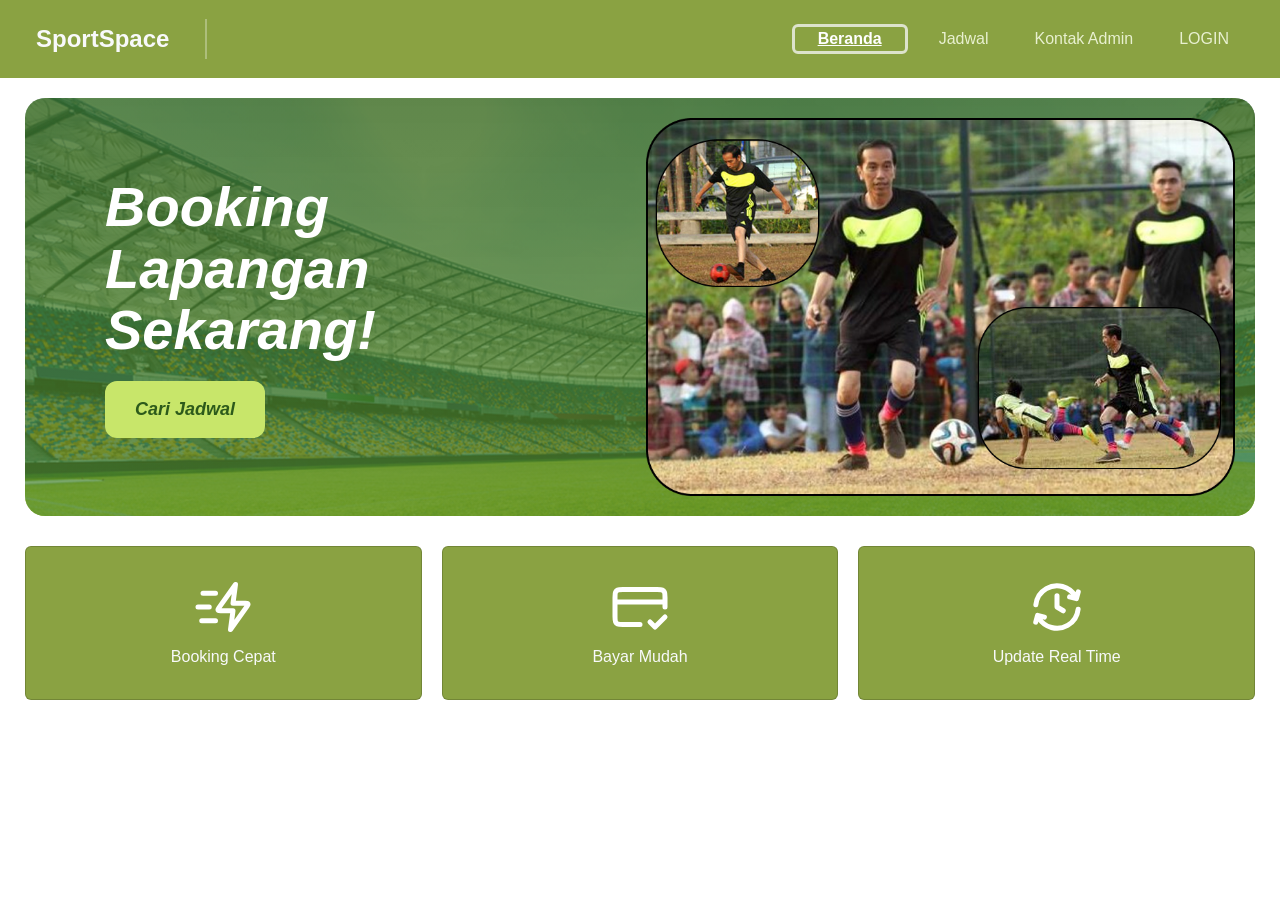
<file: Tugas B/SportSpace2/index.html>
<!DOCTYPE html>
<html lang="id">
<head>
    <meta charset="UTF-8">
    <meta name="viewport" content="width=device-width, initial-scale=1.0">
    <title>SportSpace - Beranda</title>
    <link rel="stylesheet" href="assets/style/style-beranda.css">
    <link href="https://cdn.jsdelivr.net/npm/bootstrap@5.3.3/dist/css/bootstrap.min.css" rel="stylesheet">
</head>
<body>

    <nav class="navbar navbar-expand-lg d-flex flex-column flex-lg-row py-3">
        <div class="container-fluid d-flex flex-column flex-lg-row align-items-center gap-3">
            <div class="navbar-brand fw-bold m-0 ps-0 ps-lg-4 text-light">
                <strong style="font-size: x-large;">SportSpace</strong>
            </div>
            <div class="nav-divider"></div>

            <div class="d-flex flex-row justify-content-center justify-content-lg-end align-items-center w-100 pe-0 pe-lg-4">
                <ul class="navbar-nav mb-2 mb-lg-0 gap-3 text-center flex-row w-100 justify-content-center justify-content-lg-end align-items-center" id="navLinks">
                    <li class="nav-item border border-light border-3 border-opacity-75 rounded px-2"><a href="index.html" class="nav-link active text-light">Beranda</a></li>
                    <li class="nav-item"><a href="jadwal.html" class="nav-link text-light">Jadwal</a></li>
                    <li class="nav-item"><a href="kontak.html" class="nav-link text-light">Kontak Admin</a></li>
                    <li class="nav-item" id="authNavOption"><a href="login.html" class="nav-link text-light">LOGIN</a></li>
                </ul>
            </div>
        </div>
    </nav>

    <main>
        <section class="hero">
            <div class="hero-bg"></div>
            <div class="hero-left">
                <h1>Booking<br>Lapangan<br>Sekarang!</h1>
                <a href="jadwal.html">
                    <button class="btn-cari">Cari Jadwal</button>
                </a>
            </div>
            <div class="hero-visual">
                <img src="assets/img/joko.png" alt="SportSpace Hero Visual" class="img-hero-single">
            </div>
        </section>

        <section class="features">
            <div class="card primaryss-color">
                <div class="icon primaryss-color">
                    <img src="assets/img/fast.svg" alt="Booking Cepat" width="48" height="48">
                </div>
                <p class="text-light m-0 pt-2">Booking Cepat</p>
            </div>
            <div class="card primaryss-color">
                <div class="icon primaryss-color">
                    <img src="assets/img/card.svg" alt="Bayar Mudah" width="48" height="48">
                </div>
                <p class="text-light m-0 pt-2">Bayar Mudah</p>
            </div>
            <div class="card primaryss-color">
                <div class="icon primaryss-color">
                    <img src="assets/img/clock.svg" alt="Update Real Time" width="48" height="48">
                </div>
                <p class="text-light m-0 pt-2">Update Real Time</p>
            </div>
        </section>
    </main>

    <script src="https://cdn.jsdelivr.net/npm/bootstrap@5.3.3/dist/js/bootstrap.bundle.min.js"></script>
    <script src="assets/js/navbar.js"></script>
</body>
</html>
</file>
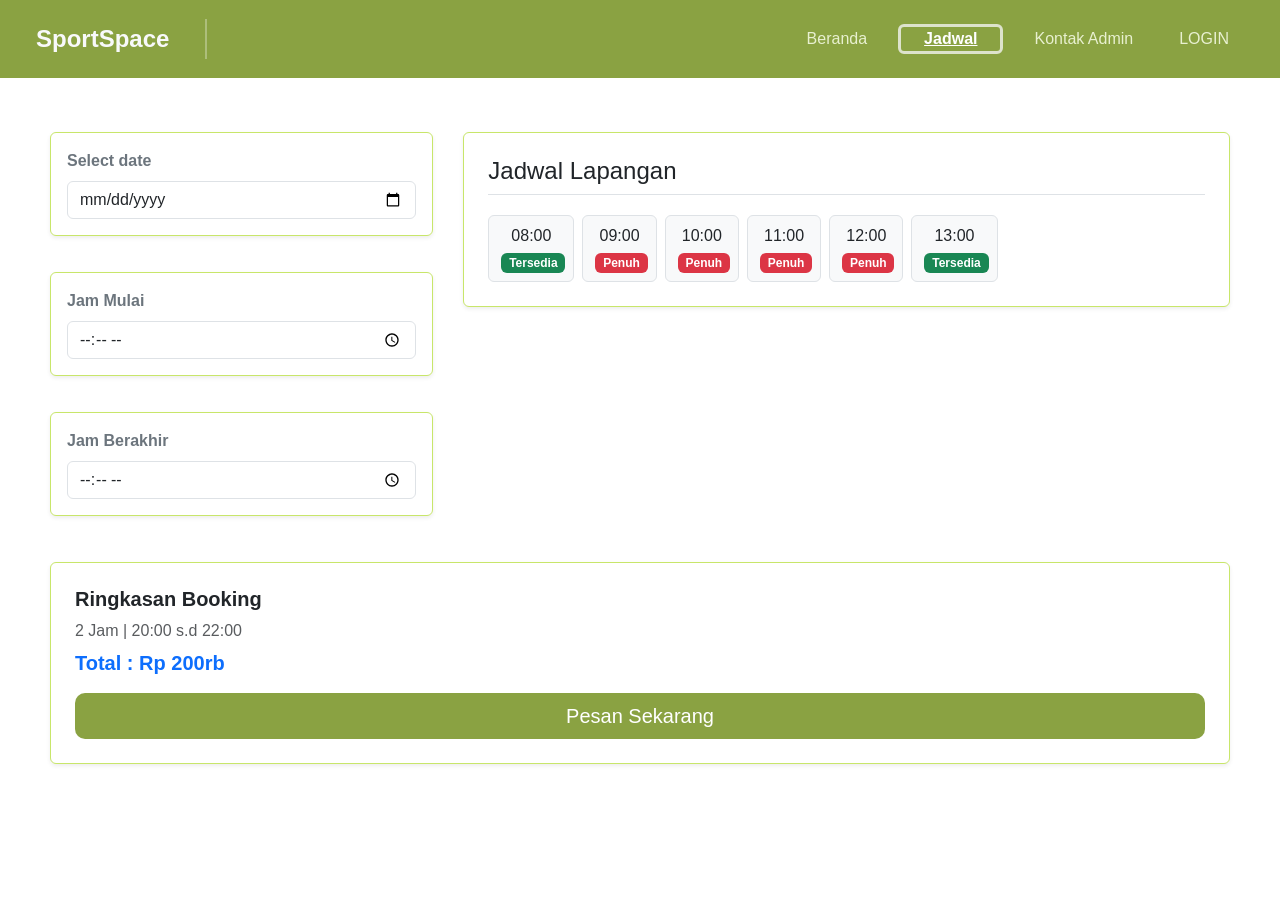
<file: Tugas B/SportSpace2/jadwal.html>
<!DOCTYPE html>
<html lang="id">
<head>
    <meta charset="UTF-8">
    <meta name="viewport" content="width=device-width, initial-scale=1.0">
    <title>SportSpace - Jadwal</title>
    <link rel="stylesheet" href="assets/style/style-jadwal.css">
    <link href="https://cdn.jsdelivr.net/npm/bootstrap@5.3.3/dist/css/bootstrap.min.css" rel="stylesheet">
</head>
<body>

    <nav class="navbar navbar-expand-lg d-flex flex-column flex-lg-row py-3">
        <div class="container-fluid d-flex flex-column flex-lg-row align-items-center gap-3">
            <div class="navbar-brand fw-bold m-0 ps-0 ps-lg-4 text-light">
                <strong style="font-size: x-large;">SportSpace</strong>
            </div>
            <div class="nav-divider"></div>

            <div class="d-flex flex-row justify-content-center justify-content-lg-end align-items-center w-100 pe-0 pe-lg-4">
                <ul class="navbar-nav mb-2 mb-lg-0 gap-3 text-center flex-row w-100 justify-content-center justify-content-lg-end align-items-center" id="navLinks">
                    <li class="nav-item"><a href="index.html" class="nav-link text-light">Beranda</a></li>
                    <li class="nav-item border border-light border-3 border-opacity-75 rounded px-2"><a href="jadwal.html" class="nav-link active text-light">Jadwal</a></li>
                    <li class="nav-item"><a href="kontak.html" class="nav-link text-light">Kontak Admin</a></li>
                    <li class="nav-item" id="authNavOption"><a href="login.html" class="nav-link text-light">LOGIN</a></li>
                </ul>
            </div>
        </div>
    </nav>

    <main class="container-jadwal my-4">
        <div class="sidebar-pilih">
            <section class="card-pilih shadow-sm rounded p-3 mb-3 bg-white">
                <label for="pilih-tanggal" class="label fw-bold text-secondary">Select date</label>
                <input type="date" id="pilih-tanggal" class="form-control input-custom mt-2">
            </section>

            <section class="card-pilih shadow-sm rounded p-3 mb-3 bg-white">
                <label for="jam-mulai" class="label fw-bold text-secondary">Jam Mulai</label>
                <input type="time" id="jam-mulai" class="form-control input-custom mt-2">
            </section>

            <section class="card-pilih shadow-sm rounded p-3 mb-3 bg-white">
                <label for="jam-berakhir" class="label fw-bold text-secondary">Jam Berakhir</label>
                <input type="time" id="jam-berakhir" class="form-control input-custom mt-2">
            </section>
        </div>

        <section class="status-lapangan shadow-sm rounded p-4 bg-white">
            <h2 class="h4 mb-3 border-bottom pb-2">Jadwal Lapangan</h2>
            <div class="grid-jam d-flex flex-wrap gap-2">
                <div class="item-jam border p-2 rounded bg-light">08:00 <span class="badge bg-success ms-1 tersedia">Tersedia</span></div>
                <div class="item-jam border p-2 rounded bg-light">09:00 <span class="badge bg-danger ms-1 penuh">Penuh</span></div>
                <div class="item-jam border p-2 rounded bg-light">10:00 <span class="badge bg-danger ms-1 penuh">Penuh</span></div>
                <div class="item-jam border p-2 rounded bg-light">11:00 <span class="badge bg-danger ms-1 penuh">Penuh</span></div>
                <div class="item-jam border p-2 rounded bg-light">12:00 <span class="badge bg-danger ms-1 penuh">Penuh</span></div>
                <div class="item-jam border p-2 rounded bg-light">13:00 <span class="badge bg-success ms-1 tersedia">Tersedia</span></div>
            </div>
        </section>

        <section class="ringkasan shadow-sm rounded p-4 bg-white text-center text-md-start">
            <div class="info">
                <h3 class="h5 fw-bold text-dark">Ringkasan Booking</h3>
                <p class="text-muted mb-2">2 Jam | 20:00 s.d 22:00</p>
                <span class="total h5 fw-bold text-primary">Total : Rp 200rb</span>
            </div>
            <button class="btn-pesan btn btn-primary btn-lg w-100 mt-3" id="btnPesan">Pesan Sekarang</button>
        </section>
    </main>

    <script src="https://cdn.jsdelivr.net/npm/bootstrap@5.3.3/dist/js/bootstrap.bundle.min.js"></script>
    <script src="assets/js/navbar.js"></script>
    <script src="assets/js/jadwal.js"></script>
</body>
</html>
</file>
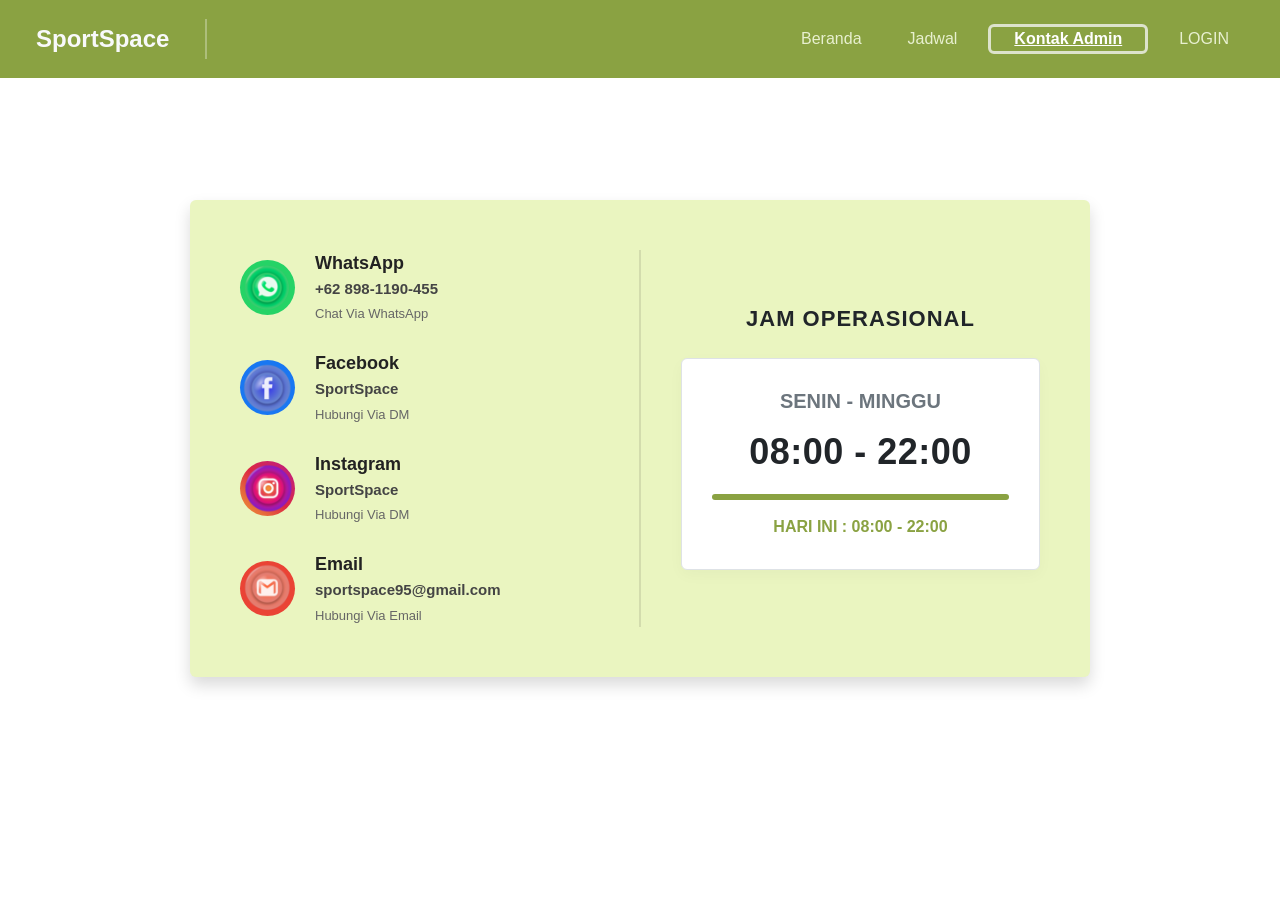
<file: Tugas B/SportSpace2/kontak.html>
<!DOCTYPE html>
<html lang="id">
<head>
    <meta charset="UTF-8">
    <meta name="viewport" content="width=device-width, initial-scale=1.0">
    <title>SportSpace - Kontak</title>
    <link rel="stylesheet" href="assets/style/style-kontak.css">
    <link href="https://cdn.jsdelivr.net/npm/bootstrap@5.3.3/dist/css/bootstrap.min.css" rel="stylesheet">
</head>
<body>

    <nav class="navbar navbar-expand-lg d-flex flex-column flex-lg-row py-3">
        <div class="container-fluid d-flex flex-column flex-lg-row align-items-center gap-3">
            <div class="navbar-brand fw-bold m-0 ps-0 ps-lg-4 text-light">
                <strong style="font-size: x-large;">SportSpace</strong>
            </div>
            <div class="nav-divider"></div>

            <div class="d-flex flex-row justify-content-center justify-content-lg-end align-items-center w-100 pe-0 pe-lg-4">
                <ul class="navbar-nav mb-2 mb-lg-0 gap-3 text-center flex-row w-100 justify-content-center justify-content-lg-end align-items-center" id="navLinks">
                    <li class="nav-item"><a href="index.html" class="nav-link text-light">Beranda</a></li>
                    <li class="nav-item"><a href="jadwal.html" class="nav-link text-light">Jadwal</a></li>
                    <li class="nav-item border border-light border-3 border-opacity-75 rounded px-2"><a href="kontak.html" class="nav-link active text-light">Kontak Admin</a></li>
                    <li class="nav-item" id="authNavOption"><a href="login.html" class="nav-link text-light">LOGIN</a></li>
                </ul>
            </div>
        </div>
    </nav>

    <main class="main-kontak">
        <div class="box-kontak shadow rounded">
            <div class="kolom-sosmed">
                <div class="item-sosmed">
                    <div class="icon-circle wa">
                        <img src="assets/img/WhatsApp.svg" alt="WhatsApp">
                    </div>
                    <div class="detail">
                        <strong>WhatsApp</strong>
                        <p>+62 898-1190-455</p>
                        <span>Chat Via WhatsApp</span>
                    </div>
                </div>
                <div class="item-sosmed">
                    <div class="icon-circle fb">
                        <img src="assets/img/Facebook.svg" alt="Facebook">
                    </div>
                    <div class="detail">
                        <strong>Facebook</strong>
                        <p>SportSpace</p>
                        <span>Hubungi Via DM</span>
                    </div>
                </div>
                <div class="item-sosmed">
                    <div class="icon-circle ig">
                        <img src="assets/img/Instagram.svg" alt="Instagram">
                    </div>
                    <div class="detail">
                        <strong>Instagram</strong>
                        <p>SportSpace</p>
                        <span>Hubungi Via DM</span>
                    </div>
                </div>
                <div class="item-sosmed">
                    <div class="icon-circle email">
                        <img src="assets/img/Email.svg" alt="Email">
                    </div>
                    <div class="detail">
                        <strong>Email</strong>
                        <p>sportspace95@gmail.com</p>
                        <span>Hubungi Via Email</span>
                    </div>
                </div>
            </div>

            <div class="vertical-line"></div>

            <div class="kolom-operasional">
                <h2 class="fw-bold text-dark text-center">JAM OPERASIONAL</h2>
                <div class="card-jam border rounded">
                    <h3 class="h5 fw-bold text-secondary">SENIN - MINGGU</h3>
                    <p class="jam-utama text-dark">08:00 - 22:00</p>
                    <div class="green-divider"></div>
                    <p class="hari-ini m-0">HARI INI : 08:00 - 22:00</p>
                </div>
            </div>
        </div>
    </main>

    <script src="https://cdn.jsdelivr.net/npm/bootstrap@5.3.3/dist/js/bootstrap.bundle.min.js"></script>
    <script src="assets/js/navbar.js"></script>
</body>
</html>
</file>
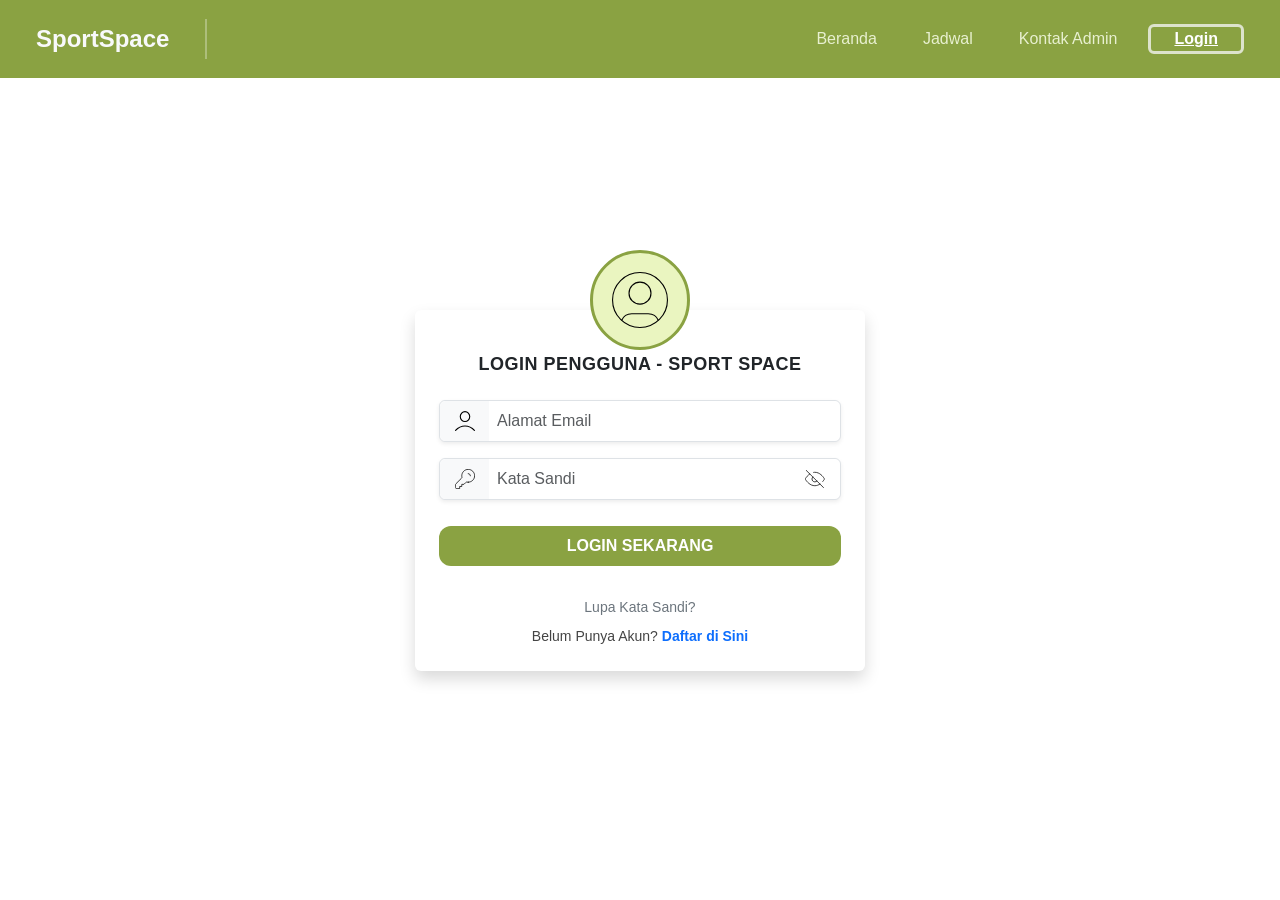
<file: Tugas B/SportSpace2/login.html>
<!DOCTYPE html>
<html lang="id">
<head>
    <meta charset="UTF-8">
    <meta name="viewport" content="width=device-width, initial-scale=1.0">
    <title>SportSpace - Login</title>
    <link rel="stylesheet" href="assets/style/style-login.css">
    <link href="https://cdn.jsdelivr.net/npm/bootstrap@5.3.3/dist/css/bootstrap.min.css" rel="stylesheet">
</head>
<body>

    <nav class="navbar navbar-expand-lg d-flex flex-column flex-lg-row py-3">
        <div class="container-fluid d-flex flex-column flex-lg-row align-items-center gap-3">
            <div class="navbar-brand fw-bold m-0 ps-0 ps-lg-4 text-light">
                <strong style="font-size: x-large;">SportSpace</strong>
            </div>
            <div class="nav-divider"></div>
            <div class="d-flex flex-row justify-content-center justify-content-lg-end align-items-center w-100 pe-0 pe-lg-4">
                <ul class="navbar-nav mb-2 mb-lg-0 gap-3 text-center flex-row w-100 justify-content-center justify-content-lg-end align-items-center" id="navLinks">
                    <li class="nav-item"><a href="index.html" class="nav-link text-light">Beranda</a></li>
                    <li class="nav-item"><a href="jadwal.html" class="nav-link text-light">Jadwal</a></li>
                    <li class="nav-item"><a href="kontak.html" class="nav-link text-light">Kontak Admin</a></li>
                    <li class="nav-item border border-light border-3 border-opacity-75 rounded px-2"><a href="login.html" class="nav-link active text-light">Login</a></li>
                </ul>
            </div>
        </div>
    </nav>
    
    <main class="main-login">
        <div class="container-form shadow rounded p-4 bg-white">
            <div class="avatar-header text-center mb-3">
                <img src="assets/img/avatar.svg" alt="Avatar" class="img-avatar" width="80">
            </div>

            <h2 class="text-center h4 mb-4 fw-bold text-dark">LOGIN PENGGUNA - SPORT SPACE</h2>

            <form id="formLogin" class="form-login">
                <div class="input-group mb-3 shadow-sm border rounded">
                    <span class="input-group-text bg-light border-0"><img src="assets/img/people.svg" alt="User" width="20"></span>
                    <input type="email" id="email" class="form-control border-0 py-2 ps-2" placeholder="Alamat Email" required>
                </div>

                <div class="input-group mb-3 shadow-sm border rounded">
                    <span class="input-group-text bg-light border-0"><img src="assets/img/sandi.svg" alt="Key" width="20"></span>
                    <input type="password" id="password" class="form-control border-0 py-2 ps-2" placeholder="Kata Sandi" required>
                    <span class="input-group-text bg-white border-0" id="togglePassword"><img src="assets/img/eye.svg" alt="Show" class="icon-eye" width="20" style="cursor: pointer;"></span>
                </div>

                <button type="submit" class="btn-login btn btn-primary w-100 fw-bold py-2 mb-3">LOGIN SEKARANG</button>
                <div class="text-center">
                    <a href="#" class="link-forgot text-decoration-none text-secondary small d-block mb-2">Lupa Kata Sandi?</a>
                    <p class="text-footer small m-0">Belum Punya Akun? <a href="register.html" class="text-primary text-decoration-none fw-bold">Daftar di Sini</a></p> 
                </div>
            </form>
        </div>
    </main>

    <script src="https://cdn.jsdelivr.net/npm/bootstrap@5.3.3/dist/js/bootstrap.bundle.min.js"></script>
    <script src="assets/js/navbar.js"></script>
    <script src="assets/js/login.js"></script>
</body>
</html>
</file>
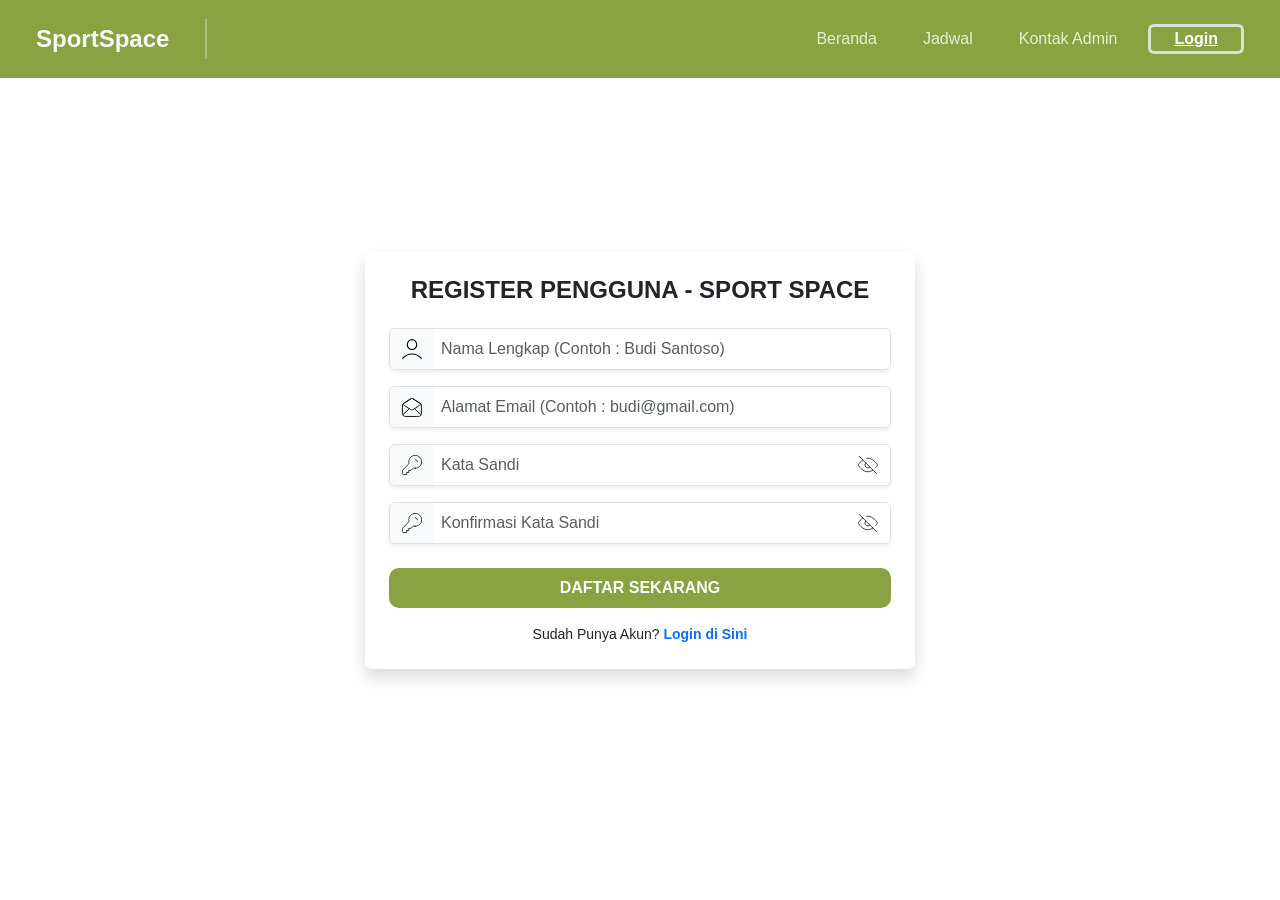
<file: Tugas B/SportSpace2/register.html>
<!DOCTYPE html>
<html lang="id">
<head>
    <meta charset="UTF-8">
    <meta name="viewport" content="width=device-width, initial-scale=1.0">
    <title>SportSpace - Register</title>
    <link rel="stylesheet" href="assets/style/style-register.css">
    <link href="https://cdn.jsdelivr.net/npm/bootstrap@5.3.3/dist/css/bootstrap.min.css" rel="stylesheet">
</head>
<body>
    
    <nav class="navbar navbar-expand-lg d-flex flex-column flex-lg-row py-3">
        <div class="container-fluid d-flex flex-column flex-lg-row align-items-center gap-3">
            <div class="navbar-brand fw-bold m-0 ps-0 ps-lg-4 text-light">
                <strong style="font-size: x-large;">SportSpace</strong>
            </div>
            <div class="nav-divider"></div>
            <div class="d-flex flex-row justify-content-center justify-content-lg-end align-items-center w-100 pe-0 pe-lg-4">
                <ul class="navbar-nav mb-2 mb-lg-0 gap-3 text-center flex-row w-100 justify-content-center justify-content-lg-end align-items-center" id="navLinks">
                    <li class="nav-item"><a href="index.html" class="nav-link text-light">Beranda</a></li>
                    <li class="nav-item"><a href="jadwal.html" class="nav-link text-light">Jadwal</a></li>
                    <li class="nav-item"><a href="kontak.html" class="nav-link text-light">Kontak Admin</a></li>
                    <li class="nav-item border border-light border-3 border-opacity-75 rounded px-2"><a href="login.html" class="nav-link active text-light">Login</a></li>
                </ul>
            </div>
        </div>
    </nav>

    <main class="main-register">
        <div class="container-form shadow rounded p-4 bg-white">
            <h2 class="text-center h4 mb-4 fw-bold text-dark">REGISTER PENGGUNA - SPORT SPACE</h2>

            <form id="formRegister" class="form-register">
                <div class="input-group mb-3 shadow-sm border rounded">
                    <span class="input-group-text bg-light border-0"><img src="assets/img/people.svg" alt="User" width="20"></span>
                    <input type="text" id="nama" class="form-control border-0 py-2 ps-2" placeholder="Nama Lengkap (Contoh : Budi Santoso)" required>
                </div>

                <div class="input-group mb-3 shadow-sm border rounded">
                    <span class="input-group-text bg-light border-0"><img src="assets/img/email.svg" alt="Email" width="20"></span>
                    <input type="email" id="email" class="form-control border-0 py-2 ps-2" placeholder="Alamat Email (Contoh : budi@gmail.com)" required>
                </div>

                <div class="input-group mb-3 shadow-sm border rounded">
                    <span class="input-group-text bg-light border-0"><img src="assets/img/sandi.svg" alt="Key" width="20"></span>
                    <input type="password" id="password" class="form-control border-0 py-2 ps-2" placeholder="Kata Sandi" required>
                    <span class="input-group-text bg-white border-0 toggle-password-btn"><img src="assets/img/eye.svg" alt="Show" class="icon-eye" width="20" style="cursor: pointer;"></span>
                </div>

                <div class="input-group mb-4 shadow-sm border rounded">
                    <span class="input-group-text bg-light border-0"><img src="assets/img/sandi.svg" alt="Key" width="20"></span>
                    <input type="password" id="konfirmasi_password" class="form-control border-0 py-2 ps-2" placeholder="Konfirmasi Kata Sandi" required>
                    <span class="input-group-text bg-white border-0 toggle-password-btn"><img src="assets/img/eye.svg" alt="Show" class="icon-eye" width="20" style="cursor: pointer;"></span>
                </div>

                <button type="submit" class="btn-daftar btn btn-primary w-100 fw-bold py-2 mb-3">DAFTAR SEKARANG</button>
                <p class="text-login text-center small m-0">Sudah Punya Akun? <a href="login.html" class="text-primary text-decoration-none fw-bold">Login di Sini</a></p>
            </form>
        </div>
    </main>

    <script src="https://cdn.jsdelivr.net/npm/bootstrap@5.3.3/dist/js/bootstrap.bundle.min.js"></script>
    <script src="assets/js/navbar.js"></script>
    <script src="assets/js/register.js"></script>
</body>
</html>
</file>
<file: Tugas B/SportSpace2/assets/style/style-beranda.css>
* {
    margin : 0;
    padding: 0;
    box-sizing: border-box;
    font-family: 'Arial', sans-serif;
}

body {
    background-color: #F9FFE6;
}

.primaryss-color {
    background-color: #8AA242 !important;
}

.secondaryss-color {
    background-color: #c8e66a !important;
}

/* Modifikasi penyesuaian Navbar Bootstrap */
.navbar {
    background-color: #8AA242 !important;
    padding: 15px 40px;
    color: white;
}

.nav-divider {
    width: 2px;
    height: 40px;
    background: rgba(255,255,255,0.3);
    margin: 0 20px;
}

.navbar-nav .nav-link {
    color: #e8f0d0 !important;
    padding: 0 15px !important;
}

.navbar-nav .nav-link.active {
    text-decoration: underline !important;
    font-weight: bold !important;
    color: #FFFFFF !important;
}

/* Hero Section Layout */
.hero {
    position: relative;
    margin: 20px 25px;
    min-height: 400px; 
    border-radius: 20px;
    overflow: hidden;
    display: flex;
    align-items: stretch; 
}

.hero-bg {
    position: absolute;
    inset: 0;
    background: 
        linear-gradient(180deg, rgba(58, 107, 32, 0.8) 0%, rgba(90, 144, 48, 0.7) 100%), 
        url('../img/Lapangan bola.png');
    background-size: cover; 
    background-position: center; 
    z-index: -1;
}

.hero-left {
    flex: 1.2; 
    display: flex;
    flex-direction: column;
    justify-content: center;
    padding-left: 80px;
    padding-right: 20px; 
    z-index: 2;
}

.hero-left h1 {
    font-size: 56px; 
    font-weight: 900;
    color: white;
    font-style: italic;
    line-height: 1.1;
    margin-bottom: 20px;
}

.hero-visual {
    flex: 1.8;
    display: flex; 
    justify-content: flex-end; 
    padding: 20px; 
    overflow: hidden; 
}

.img-hero-single {
    max-width: 90%; 
    max-height: 100%; 
    object-fit: contain; 
}

.btn-cari {
    background: #c8e66a;
    color: #2d5a1b;
    border: none;
    border-radius: 12px;
    padding: 15px 30px;
    font-size: 18px;
    font-weight: bold;
    font-style: italic;
    cursor: pointer;
    transition: 0.2s ease;
}

.btn-cari:hover {
    background: #b5d15c;
    transform: scale(1.03);
}

/* Feature Grid Cards */
.features {
    display: grid;
    grid-template-columns: repeat(3, 1fr); 
    gap: 20px;
    margin: 30px 25px;
}

.card {
    background: #8AA242;
    border: 2px solid #2d5a1b;
    border-radius: 15px;
    padding: 30px;
    text-align: center;
    color: white;
    display: flex;
    flex-direction: column;
    align-items: center;
    justify-content: center;
}

.icon {
    width: 60px;
    height: 60px;
    display: flex;
    justify-content: center;
    align-items: center;
}

.icon img {
    filter: brightness(0) invert(1);
    width: 100%;
    height: auto;
    object-fit: contain;
}
</file>
<file: Tugas B/SportSpace2/assets/style/style-jadwal.css>
@import url('style-beranda.css');

.container-jadwal {
    display: grid;
    grid-template-columns: 1fr 2fr; 
    gap: 30px;
    padding: 30px 50px;
    align-items: start;
}

@media (max-width: 768px) {
    .container-jadwal {
        grid-template-columns: 1fr;
        padding: 15px;
    }
}

.sidebar-pilih {
    display: flex;
    flex-direction: column;
    gap: 20px;
}

.card-pilih {
    background: #DDEBB3 !important; 
    border: 1px solid #c8e66a;
}

.status-lapangan {
    background: #DDEBB3 !important;
    border: 1px solid #c8e66a;
}

.grid-jam {
    display: grid;
    grid-template-columns: repeat(auto-fill, minmax(140px, 1fr)); 
    gap: 15px;
    margin-top: 20px;
}

.item-jam {
    background: #FFFFFF !important; 
    border: 1px solid #b5cc74 !important;
    font-size: 16px;
    display: flex;
    flex-direction: column;
    align-items: center;
    justify-content: center;
    gap: 5px;
}

.ringkasan {
    grid-column: 1 / -1; 
    background: #DDEBB3 !important;
    border: 1px solid #c8e66a;
}

.btn-pesan {
    background: #8AA242 !important;
    color: white !important;
    border: none !important;
    border-radius: 10px !important;
    transition: 0.2s ease;
}

.btn-pesan:hover {
    background: #748a34 !important;
}
</file>
<file: Tugas B/SportSpace2/assets/style/style-kontak.css>
@import url('style-beranda.css');

.main-kontak {
    display: flex;
    justify-content: center;
    align-items: center;
    min-height: 80vh;
    padding: 40px 20px;
}

.box-kontak {
    background: #EAF5C0 !important;
    width: 100%;
    max-width: 900px;
    display: flex;
    flex-direction: row; 
    padding: 50px;
    border-radius: 20px;
    box-shadow: 0 10px 30px rgba(0, 0, 0, 0.08) !important;
}

.kolom-sosmed {
    flex: 1;
    display: flex;
    flex-direction: column;
    gap: 25px;
}

.item-sosmed {
    display: flex;
    align-items: center;
    gap: 20px;
}

.icon-circle {
    width: 55px;
    height: 55px;
    border-radius: 50%;
    display: flex;
    justify-content: center;
    align-items: center;
    flex-shrink: 0; 
}

.icon-circle img {
    width: 100%;
    height: 100%;
    object-fit: contain;
}

.wa { background-color: #25D366; }
.fb { background-color: #1877F2; }
.ig { background: linear-gradient(45deg, #f09433, #e6683c, #dc2743, #cc2366, #bc1888); }
.email { background-color: #EA4335; }

.detail strong {
    display: block; 
    font-size: 18px;
    color: #222;
}
.detail p {
    font-size: 15px; 
    font-weight: bold; 
    margin: 1px 0;
    color: #444;
}
.detail span {
    font-size: 13px; 
    color: #666;
}

.vertical-line {
    width: 2px;
    background: rgba(15, 5, 5, 0.1);
    margin: 0 40px;
    align-self: stretch;
}

.kolom-operasional {
    flex: 1;
    display: flex;
    flex-direction: column;
    justify-content: center;
    align-items: center;
}

.kolom-operasional h2 {
    margin-bottom: 25px;
    letter-spacing: 1px;
    font-size: 22px;
}

.card-jam {
    background: #FFFFFF !important;
    padding: 30px;
    border-radius: 15px;
    text-align: center;
    box-shadow: 0 5px 15px rgba(0,0,0,0.03) !important;
    width: 100%;
}

.jam-utama {
    font-size: 36px;
    font-weight: 900;
    margin: 12px 0;
    letter-spacing: 0.5px;
}

.green-divider {
    height: 6px;
    background: #8AA242;
    border-radius: 4px;
    margin: 15px 0;
}

.hari-ini {
    color: #8AA242;
    font-weight: bold;
    font-size: 16px;
}

@media (max-width: 768px) {
    .box-kontak {
        flex-direction: column; 
        padding: 30px 20px;
        gap: 40px;
    }
    
    .vertical-line {
        display: none; 
    }
    
    .kolom-operasional h2 {
        font-size: 20px;
    }
    
    .jam-utama {
        font-size: 28px;
    }
}
</file>
<file: Tugas B/SportSpace2/assets/style/style-login.css>
@import url('style-beranda.css');

.main-login {
    display: flex;
    justify-content: center;
    align-items: center;
    min-height: 85vh;
    padding: 20px;
}

.container-form {
    background: #EAF5C0 !important;
    width: 100%;
    max-width: 450px; 
    padding: 60px 40px 40px 40px; 
    border-radius: 20px;
    position: relative;
    margin-top: 60px;
    box-shadow: 0 10px 25px rgba(0, 0, 0, 0.08) !important;
}

.avatar-header {
    width: 100px;
    height: 100px;
    background: #EAF5C0;
    border: 3px solid #8AA242;
    border-radius: 50%;
    position: absolute;
    top: -60px; 
    left: 50%;
    transform: translateX(-50%);
    display: flex;
    justify-content: center;
    align-items: center;
    z-index: 10;
}

.img-avatar {
    width: 60%;
    height: 60%;
    object-fit: contain;
}

.container-form h2 {
    margin-top: 20px; 
    margin-bottom: 30px;
    font-size: 18px;
    font-weight: 800;
    letter-spacing: 0.5px;
    color: #333333;
}

.input-group {
    border: 2px solid #8AA242 !important;
    border-radius: 12px !important; /* Membuat sudut lebih melengkung halus */
    overflow: hidden;
    background-color: #FFFFFF;
    margin-bottom: 18px;
}

.input-group-text {
    background-color: #FFFFFF !important;
    border: none !important;
    padding: 0 15px !important;
    display: flex;
    align-items: center;
    justify-content: center;
}

.form-control {
    border: none !important;
    padding: 12px 10px 12px 0 !important; /* Menghapus padding kiri karena sudah ada space dari icon */
    font-size: 15px;
    color: #333;
}

.form-control:focus {
    box-shadow: none !important;
    background-color: #FFFFFF !important;
}

.btn-login {
    background: #8AA242 !important;
    color: #FFFFFF !important;
    border: none !important;
    border-radius: 12px !important;
    padding: 12px !important;
    font-size: 16px;
    font-weight: bold;
    width: 100%;
    margin-top: 10px;
    transition: all 0.2s ease;
}

.btn-login:hover {
    background: #748a34 !important;
    transform: translateY(-1px);
}

/* Link kecil di bawah */
.link-forgot {
    display: inline-block;
    margin-top: 15px;
    color: #666;
    text-decoration: none;
    font-size: 14px;
}

.link-forgot:hover {
    text-decoration: underline;
}

.text-footer {
    margin-top: 25px;
    font-size: 14px;
    color: #444;
}

.text-footer a {
    color: #8AA242;
    font-weight: bold;
    text-decoration: none;
}

.text-footer a:hover {
    text-decoration: underline;
}
</file>
<file: Tugas B/SportSpace2/assets/style/style-register.css>
@import url('style-beranda.css');

.main-register {
    display: flex;
    justify-content: center;
    align-items: center;
    min-height: 85vh;
    padding: 20px;
}

.container-form {
    background: #EAF5C0 !important;
    width: 100%;
    max-width: 550px;
    padding: 40px;
    border-radius: 20px;
}

.input-group {
    border: 2px solid #8AA242 !important;
    border-radius: 10px !important;
    overflow: hidden;
}

.input-group-text {
    background-color: #FFFFFF !important;
    border: none !important;
}

.form-control:focus {
    box-shadow: none !important;
}

.btn-daftar {
    background: #8AA242 !important;
    border: none !important;
    border-radius: 10px !important;
    transition: background 0.3s;
}

.btn-daftar:hover {
    background: #748a34 !important;
}
</file>
